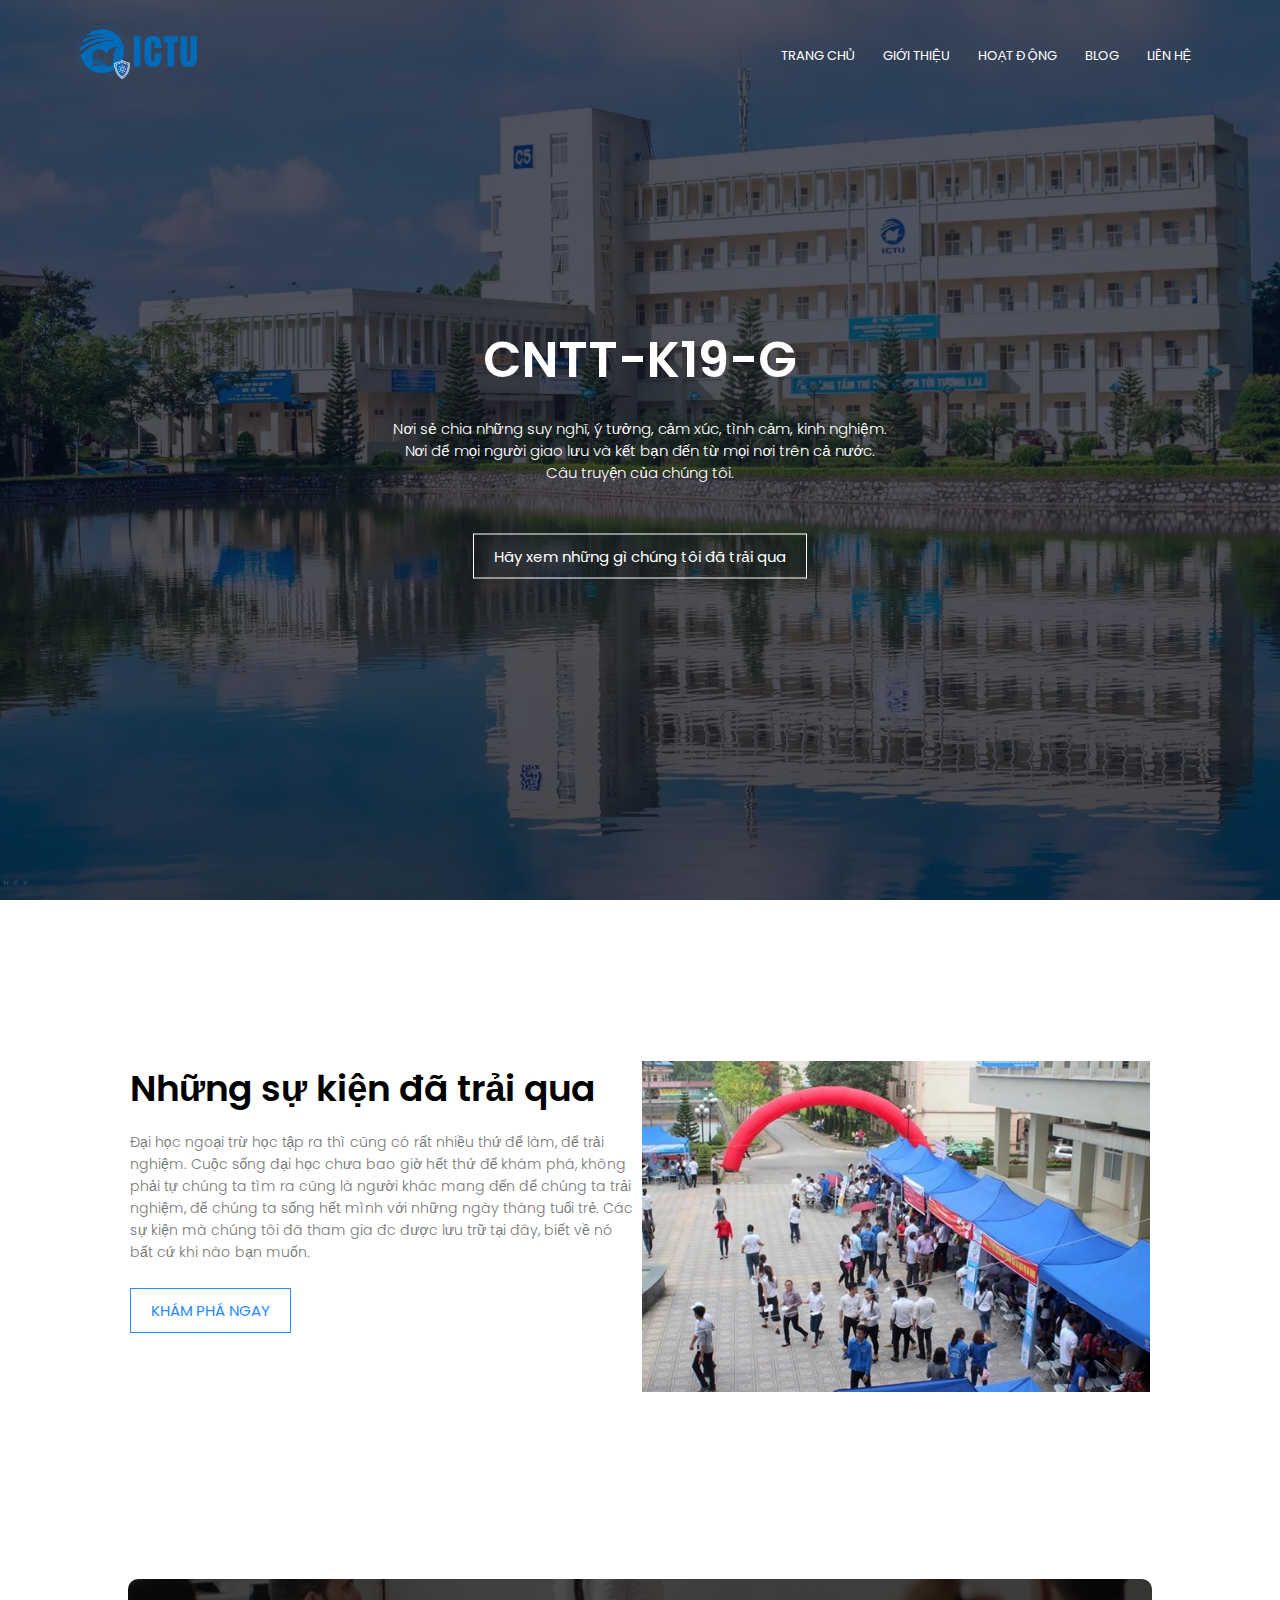
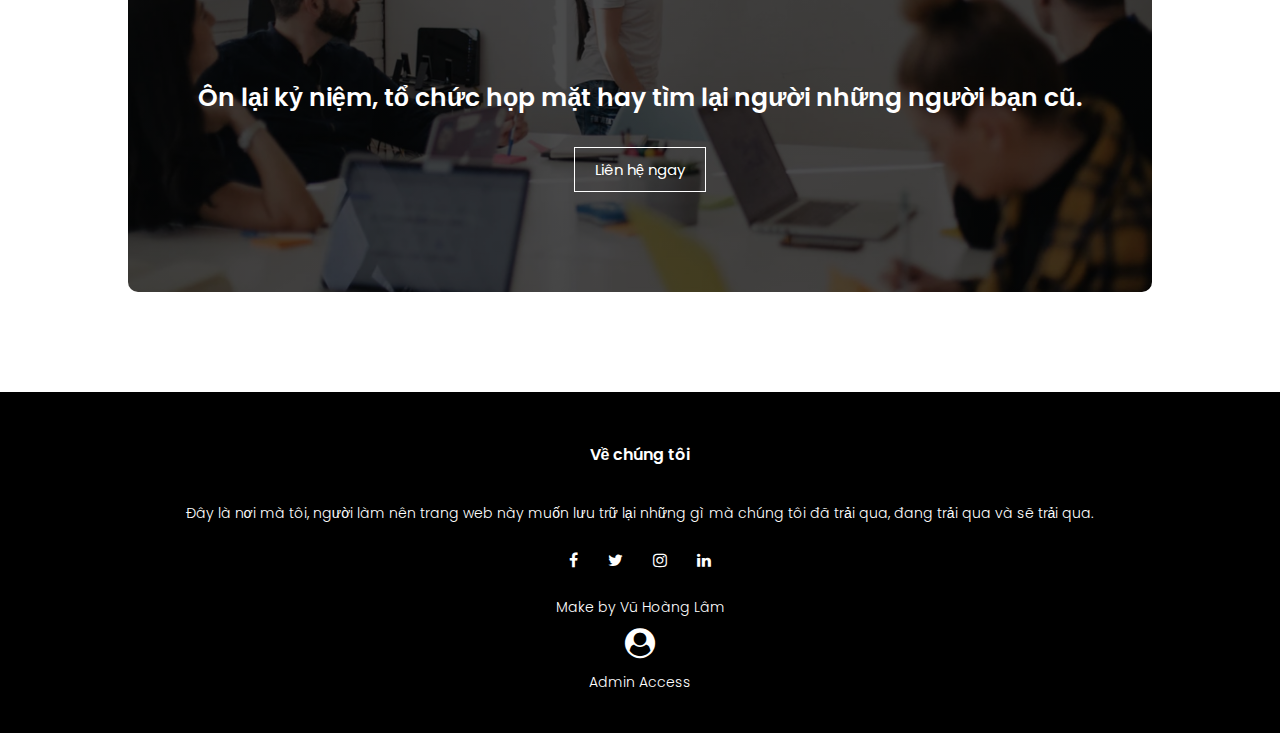
<file: TTCS/index.html>
<!DOCTYPE html>
<html>
<head>
	<meta charset="utf-8">
	<meta name="viewport" content="width=device-width", initial-scale="1.0">
	<title>CNTT-K19-G class page</title>
	<link rel="stylesheet" type="text/css" href="style.css">
	<link rel="preconnect" href="https://fonts.googleapis.com">
	<link rel="preconnect" href="https://fonts.gstatic.com" crossorigin>
	<link href="https://fonts.googleapis.com/css2?family=Poppins:wght@100;200;300;400;600;700&display=swap" rel="stylesheet">
	<link rel="stylesheet" href="https://cdnjs.cloudflare.com/ajax/libs/font-awesome/6.3.0/css/all.min.css">
	<link rel="stylesheet" href="https://stackpath.bootstrapcdn.com/font-awesome/4.7.0/css/font-awesome.min.css">
</head>
<body>
	<section class="header">
		<nav>
			<a href="index.html"><img src="img/logo.png"></a>
			<div class="nav-links" id="navLinks">
				<i class="fa fa-times" aria-hidden="true" onclick="hideMenu()"></i>
				<ul>
					<li><a href="index.html">TRANG CHỦ</a></li>
					<li><a href="about.html">GIỚI THIỆU</a></li>
					<li><a href="event.html">HOẠT ĐỘNG</a></li>
					<li><a href="blog.html">BLOG</a></li>
					<li><a href="contact.html">LIÊN HỆ</a></li>
				</ul>
			</div>
			<i class="fa fa-bars" aria-hidden="true" onclick="showMenu()"></i>
		</nav>

	<div class="text-box">
		<h1>CNTT-K19-G</h1>
		<p>Nơi sẻ chia những suy nghĩ, ý tưởng, cảm xúc, tình cảm, kinh nghiệm.<br> Nơi để mọi người giao lưu và kết bạn đến từ mọi nơi trên cả nước. <br> Câu truyện của chúng tôi.</p>
		<a href="about.html" class="hero-btn">Hãy xem những gì chúng tôi đã trải qua </a>
	</div>
	</section>


<!-- ----------------About us content------------------ -->

	<section class="about-us">
		<div class="row">
			<div class="about-col">
				<h1>Những sự kiện đã trải qua</h1>
				<p>Đại học ngoại trừ học tập ra thì cũng có rất nhiều thứ để làm, để trải nghiệm. Cuộc sống đại học chưa bao giờ hết thứ để khám phá, không phải tự chúng ta tìm ra cũng là người khác mang đến để chúng ta trải nghiệm, để chúng ta sống hết mình với những ngày tháng tuổi trẻ. Các sự kiện mà chúng tôi đã tham gia đc được lưu trữ tại đây, biết về nó bất cứ khi nào bạn muốn.</p>
				<a href="event.html" class="hero-btn blua-btn">KHÁM PHÁ NGAY</a>
			</div>
			<div class="about-col">
				<img src="img/about.jpg">
			</div>
		</div>
	</section>


<!--------Contact-------->
	<section class="contact">
		<h1>Ôn lại kỷ niệm, tổ chức họp mặt hay tìm lại người những người bạn cũ.</h1>
		<a href="contact.html" class="hero-btn">Liên hệ ngay</a>
		
	</section>

<!--------Footer-------->
	<section class="footer">
		<h4>Về chúng tôi</h4>
		<p>Đây là nơi mà tôi, người làm nên trang web này muốn lưu trữ lại những gì mà chúng tôi đã trải qua, đang trải qua và sẽ trải qua.</p>
		<div class="icons">
			<i class="fa fa-facebook" aria-hidden="true"></i>
			<i class="fa fa-twitter" aria-hidden="true"></i>
			<i class="fa fa-instagram" aria-hidden="true"></i>
			<i class="fa fa-linkedin" aria-hidden="true"></i>
		</div>
		<p>Make by Vũ Hoàng Lâm</p>
		<i class="fa fa-user-circle" aria-hidden="true"></i>
		<p>Admin Access</p>
	</section>


<!-------------JavaScript for Toggle Menu------------->
	<script>
		var navLinks = document.getElementById("navLinks");
		function showMenu(){
			navLinks.style.right = "0";
		}
		function hideMenu(){
			navLinks.style.right = "-150px";
		}


	</script>
</body>
</html>
</file>
<file: TTCS/style.css>
/*---------header----------*/
*{
	margin: 0;
	padding: 0;
	font-family: 'Poppins', sans-serif;
}
.header{
	min-height: 100vh;
	width: 1365	px;
	background-image: linear-gradient(rgba(4,9,30,0.7),rgba(4,9,30,0.7)),url(img/truong.png);
	background-position: center;
	background-size: cover;
	position: relative;
}

nav{
	display: flex;
	padding: 2% 6%;
	justify-content: space-between;
	align-items: center;
}


nav a img{
	width: 120px;
}

.nav-links{
	flex: 1;
	text-align: right;
}

.nav-links ul li{
	list-style: none;
	display: inline-block;
	padding: 8px 12px;
	position: relative;
}

.nav-links ul li a{
	color: #fff;
	text-decoration: none;
	font-size: 13px;
}

.nav-links ul li::after{
	content: '';
	width: 0%;
	height: 2px;
	background: #268cfe;
	display: block;
	margin: auto;
	transition: 0.5s;
}

.nav-links ul li:hover::after{
	width: 100%;
}

.text-box{
	width: 90%;
	color: #fff;
	position: absolute;
	top: 50%;
	left: 50%;
	transform: translate(-50%,-50%);
	text-align: center;
}

.text-box h1{
	font-size: 50px;
}

.text-box p{
	margin: 10px 0 40px;
	font-size: 15px;
	color: #fff;
}

.hero-btn{
	display: inline-block;
	text-decoration: none;
	color: #fff;
	border: 1px solid #fff;
	padding: 10px 20px;
	font-size: 15px;
	background: transparent;
	position: relative;
	cursor: pointer;
}

.hero-btn:hover{
	border: 1px solid #268cfe;
	background: #268cfe;
	transition: 0.5s;
}

nav .fa{
	display: none;
}


@media(max-width: 700px){
	nav a img{
		margin-bottom: 100px;
	}
	.text-box h1{
		font-size: 30px;
	}
	.text-box p{
		font-size: 10px;
	}
	.hero-btn{
		font-size: 10px;
	}
	.nav-links ul li{
		display: block;
	}
	.nav-links{
		position: fixed;
		background: #2175d4;
		height: 100vh;
		width: 150px;
		top: 0;
		right: -150px;
		text-align: left;
		z-index: 2;
		transition: 1s;
	}
	nav .fa{
		display: block;
		color: #fff;
		margin: 10px;
		font-size: 22px;
		cursor: pointer;
	}
	.nav-links ul{
		padding: 10px;
	}
	nav .fa{
		margin-bottom: 120px;
	}

}

/*------Member------*/

.member{
	width: 80%;
	margin: auto;
	text-align: center;
	padding-top: 100px;
}

h1{
	font-size: 36px;
	font-weight: 600;
}
p{	
	color: #777;
	font-size: 14px;
	font-weight: 300;
	line-height: 22px;
	padding: 10px;

}

.row{
	margin-top: 5%;
	display: flex;
	justify-content: space-between;
}

.member-col{
	flex-basis: 31%;
	background: lightskyblue;
	border-radius: 10%;
	margin-bottom: 5%;
	padding: 20px 12px;
	box-sizing: border-box;
}

h3{
	text-align: center;
	font-size: 600;
	margin: 10px 0;
}

.member-col:hover{
	box-shadow: 0 0 20px 0px rgba(0, 0, 0, 0.6);
}

@media(max-width: 700px){
	.row{
		flex-direction: column;
	}
}

/*-----University-----*/

.university{
	width: ́́80%;
	margin: auto;
	text-align: center;
	padding-top: 50px;
}
.university-col{
	flex-basis: 32%;
	border-radius: 10px;
	margin-bottom: 30px;
	position: relative;
	overflow: hidden;
}

.university-col img{
	width: 100%;
	display: block;
}
.layer{
	background: transparent;
	height: 100%;
	width: 100%;
	position: absolute;
	top: 0;
	left: 0;
	transition: 0.5s;
}

.layer:hover{
	background: rgba(100, 149, 237, 0.7);
	cursor: pointer;
}

.layer h3{
	width: 100%;
	font-weight: 500;
	color: #fff;
	font-size: 25px;
	bottom: 0;
	left: 50%;
	transform: translateX(-50%);
	position: absolute;
	opacity: 0;
	transition: 0.5;
}

.layer:hover h3{
	bottom: 50%;
	opacity: 1;
}

/*--------pagination--------*/
.list{
	text-align: center;
	margin-bottom: 60px;
}
.list a.sec{
	display: inline-block;
	text-decoration: none;
	background: #ccc;
	margin: 0 10px;
	width: 45px;
	height: 45px;
	border-radius: 50%;
	font-size: 22px;
	font-weight: 500;
	line-height: 45px;
	color: black;
}
.list a.sec:hover{
	background-color: white;
	color: black;
	border: 1px solid black;
}
.list a.btn{
	text-decoration: none;
	display: inline-flex;
	font-size: 22px;
	font-weight: 500;
	color: black;
	background: transparent;
	outline: none;
	border: none;
}
.list a.active{
	background-color: white;
	color: black;
	border: 1px solid black;
}

/*-------Event-------*/
.event{
	width: 80%;
	margin: auto;
	text-align: center;
}
.event-col{
	flex-basis: 30%;
	border-radius: 10px;
	margin-bottom: 5%;
	text-align: left;
}
.event-col img{
	width: 100%;
	border-radius: 10px;
}
.event-col p{
	padding: 0;
}
.event-col h3{
	margin-top: 15px;
	margin-bottom: 15px;
	text-align: left;
}

/*----------Contact---------*/
.contact{
	margin: 100px auto;
	width: 80%;
	background-image: linear-gradient(rgba(0,0,0,0.7),rgba(0,0,0,0.7)),url(img/banner2.jpg);
	background-position: center;
	background-size: cover;
	border-radius: 10px;
	text-align: center;
	padding: 100px 0;
}
.contact h1{
	color: #fff;
	margin-bottom: 30px;
	padding: 0;
	font-size: 25px;
}

@media(max-width: 700px){
	.contact h1{
		font-size: 20px;
	}
}

/*----------footer----------*/
.footer{
	width: 100%;
	text-align: center;
	padding: 30px 0;
	background: black;
}
.footer h4{
	color: #fff;
	margin-bottom: 25px;
	margin-top: 20px;
	font-weight: 600;
}

.footer .icons .fa{
	color: #fff;
	margin: 0 13px;
	cursor: pointer;
	padding: 18px 0;
}

.footer p{
	color: #fff;
}

.footer .fa-user-circle{
	color: #fff;
	font-size: 30px;
	cursor: pointer;
}


/*---------About us page------------*/
.sub-header{
	height: 50vh;
	width: 100%;
	background-image: linear-gradient(rgba(4,9,30,0.7),rgba(4,9,30,0.7)),url(img/truong.png);
	background-position: center;
	background-size: cover;
	text-align: center;
	color: #fff;

}

.sub-header h1{
	margin-top: 40px;
}

.about-us{
	width: 80%;
	margin: auto;
	padding-top: 80px;
	padding-bottom: 50px;
}

.about-col{
	flex-basis: 50%;
	padding: 30px 2px;
}

.about-col img{
	width: 100%;
}

.about-col h1{
	padding-top: 0;
}

.about-col p{
	padding: 15px 0 25px;
}

.blua-btn{
	border: 1px solid #268cfe;
	background: transparent;
	color: #268cfe;
}

.blua-btn:hover{
	color: #fff;
}
@media(max-width: 700px){
	.sub-header h1{
		font-size: 25px;
		margin-top: -40px;
	}

}

/*-------------blog-content------------*/
.blog-content{
	width: 80%;
	margin: auto;
	padding: 60px 0;
}
.blog-left{
	flex-basis: 65%;
}
.blog-left img{
	width: 100%;
}

.blog-left h2{
	color: #222;
	font-weight: 600;
	padding: 30px 0 30px 0;

}
.blog-left p{
	color: #999;
	padding: 0;
}
.blog-left .fa{
	float: right;
	font-size: 25px;
	margin: 5px ;
	cursor: pointer;
	padding: 15px 5px;
}
.blog-left .fa:hover{
	color: #268cfe;
}

.blog-right{
	flex-basis: #268cfe;
	background-color: #eef8f9;
	width: 200px;
	height: 500px;
}

.blog-right h3{
	background: #268cfe;
	color: #fff;
	padding: 7px 0;
	font-size: 16px;
	margin-bottom: 20px;
	border: 2px solid black;
}

.blog-right div{
	display: flex;
	align-items: center;
	justify-content: space-between;
	color: #555;
	padding: 8px;
	box-sizing: border-box;
	cursor: pointer;
	text-decoration: underline;
}

.blog-right div:hover{
	color: #268cfe;
}

.comment-box{
	border: 1px solid #ccc;
	margin: 50px 0;
	padding: 10px 20px;
}

.comment-box h3{
	text-align: left;
}

.comment-form input, .comment-form textarea{
	width: 100%;
	padding: 10px;
	margin: 15px 0;
	box-sizing: border-box;
	border: none;
	outline: none;
	background: #f0f0f0;
}

.comment-box button{
	margin: 10px 0;
}
/*--------contact-us-page-----------*/

.location{
	width: 80%;
	margin: auto;
	padding: 80px 0;
}
.location iframe{
	width: 100%;
}
.contact-us{
	width: 80%;
	margin: auto;
}
.contact-col{
	flex-basis: 48%;
	margin-bottom: 30px;
}
.comment-col div{
	display: flex;
	align-items: center;
	margin-bottom: 40px;
}

.contact-col div .fa{
	font-size: 28px;
	color: #f44336;
	margin: 10px;
	margin-right: 30px;
}

.contact-col div p{
	padding: 0;
}
.contact-col div h5{
	font-size: 20px;
	margin-bottom: 5px;
	color: #555;
	font-weight: 400;
}

.contact-col input, .contact-col textarea{
	width: 100%;
	padding: 15px;
	margin-bottom: 17px;
	outline: none;
	border: 1px solid #ccc;
	box-sizing: border-box;
}
</file>
